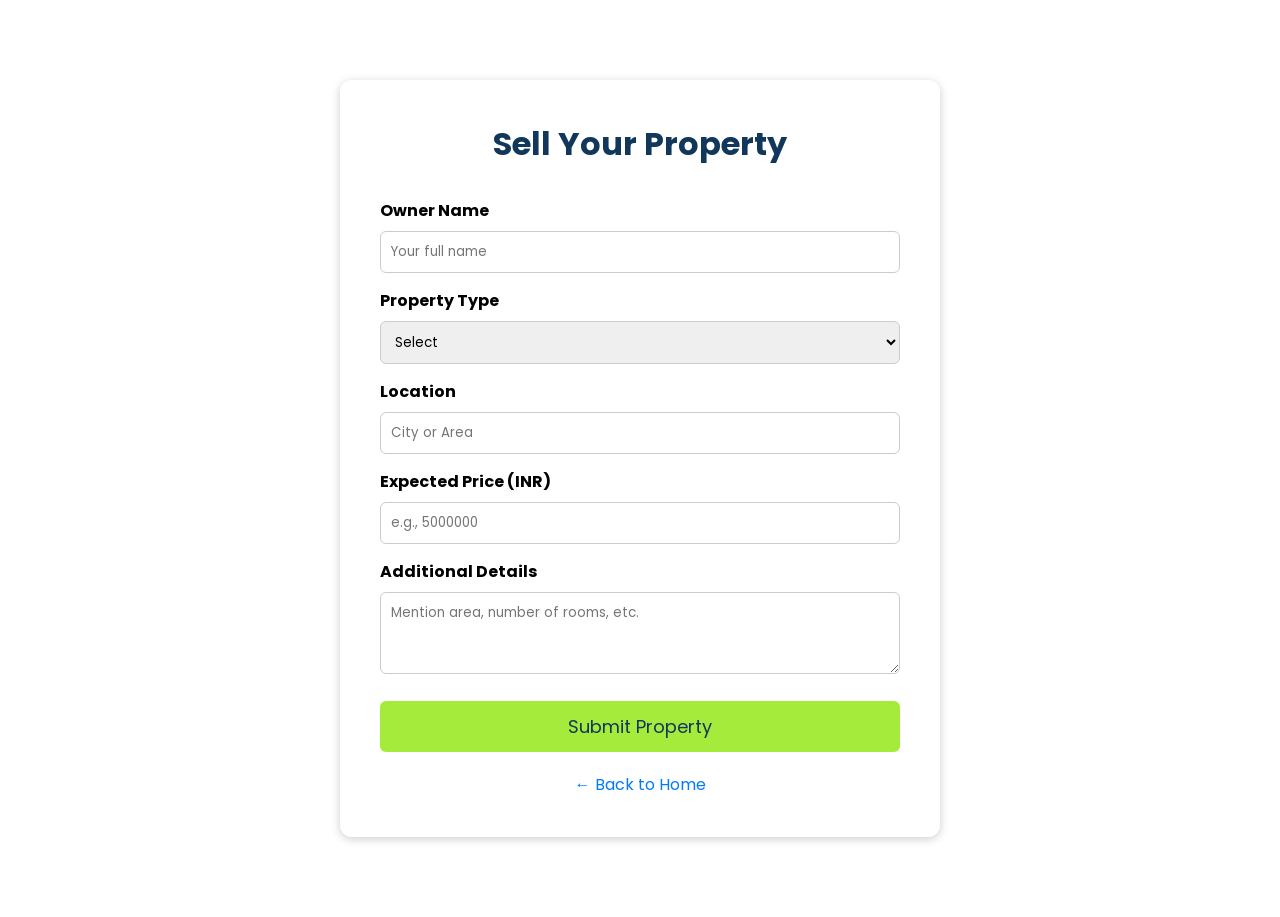
<file: sell.html>
<!DOCTYPE html>
<html lang="en">
<head>
  <meta charset="UTF-8" />
  <meta name="viewport" content="width=device-width, initial-scale=1.0"/>
  <title>Sell Your Property</title>
  <link rel="stylesheet" href="properties.css">
</head>
<body>

  <div class="container">
    <h1>Sell Your Property</h1>

    <form>
      <label for="owner">Owner Name</label>
      <input type="text" id="owner" name="owner" placeholder="Your full name" required>

      <label for="property-type">Property Type</label>
      <select id="property-type" name="property-type" required>
        <option value="">Select</option>
        <option>Apartment</option>
        <option>Plot</option>
        <option>Independent House</option>
      </select>

      <label for="location">Location</label>
      <input type="text" id="location" name="location" placeholder="City or Area" required>

      <label for="price">Expected Price (INR)</label>
      <input type="number" id="price" name="price" placeholder="e.g., 5000000" required>

      <label for="details">Additional Details</label>
      <textarea id="details" name="details" rows="3" placeholder="Mention area, number of rooms, etc."></textarea>

      <button type="submit">Submit Property</button>
    </form>

    <div class="back-link">
      <p><a href="index.html">← Back to Home</a></p>
    </div>
  </div>
<script type="text/javascript">
  var Tawk_API = Tawk_API || {}, Tawk_LoadStart = new Date();
  (function () {
    var s1 = document.createElement("script"), s0 = document.getElementsByTagName("script")[0];
    s1.async = true;
    s1.src = 'https://embed.tawk.to/686771c6f389bf19111c3afd/1iva18sc2';
    s1.charset = 'UTF-8';
    s1.setAttribute('crossorigin', '*');
    s0.parentNode.insertBefore(s1, s0);
  })();
</script>
</body>
</html>
</file>
<file: properties.css>
@import url('https://fonts.googleapis.com/css2?family=Poppins:ital,wght@0,100;0,200;0,300;0,400;0,500;0,600;0,700;0,800;0,900;1,100;1,200;1,300;1,400;1,500;1,600;1,700;1,800;1,900&display=swap');
*{
    text-decoration: none;
    list-style: none;
    margin: 0;
    padding: 0;
    font-family: "Poppins", sans-serif;
    box-sizing: border-box;
}
.navbar {
      background-color: #11375b;
      padding: 10px 20px;
      display: flex;
      align-items: center;
      flex-wrap: wrap;
      gap: 25%;
    }

    .navbar .logo img {
      height: 70px;
    }

    .search-container {
      display: flex;
      gap: 1rem;
      flex-wrap: wrap;
    }

    .search-container select,
    .search-container button {
      padding: 0.6rem 1rem;
      font-size: 1rem;
      border: none;
      border-radius: 5px;
    }

    .search-container select {
      background-color: white;
      color: #333;
      width: 200px;
    }

    .search-container button {
      background-color: #A4EB3C;
      color: #11375b;
      width: 200px;
      cursor: pointer;
      transition: background-color 0.3s ease;
    }

    .search-container button:hover {
      background-color: #8cd333;
    }
    @media (max-width: 900px) {
      .navbar {
        flex-direction: column;
        align-items: flex-start;
      }

      .search-container {
        width: 100%;
        flex-direction: column;
      }

      .search-container select,
      .search-container button {
        width: 100%;
      }
    }
.buy-container1{
  display:flex;
  padding: 30px;

}
  .image-container {
    width: 350px; /* set width as needed */
    height:400px;
    margin: 8px auto;
    font-family: Arial, sans-serif;
     box-shadow: 0 4px 16px rgba(0,0,0,0.2);
     border-top-right-radius: 60px;
    border-bottom-left-radius: 60px; 
    
    
  }

  .card {
    position: relative;
    border-top-right-radius: 60px;
    border-bottom-left-radius: 60px; /* optional rounded corners */
    overflow: hidden;
    box-shadow: 0 4px 16px rgba(9, 8, 8, 0.2); /* shadow effect */
    cursor: pointer;
    transition: 0.3s smooth;
  
  }
.card:hover{
  transform: scale(1.1) ;
}
  .card img {
    width: 350px;
    height:400px;
    display: block;
    border-radius: 12px; /* match container rounded corners */
    border-top-left-radius: 0px;
    border-bottom-right-radius: 0px;
    
  }

  /* Optional: style for text overlay */
  .info {
    position: absolute;
    bottom: 10px;
    left: 15px;
    right: 15px;
    color: white;
    background-color: rgba(0, 0, 0, 0.4);
    padding: 8px;
    border-radius: 8px;
  }

  .info h2 {
    margin: 0 0 5px 0;
  }

  .bt1:hover{
    transform:scale(1.1);
  }

  .button {
    display: inline-block;
    padding: 8px 16px;
    background-color: #177bb9;
    color: white;
    border-radius: 6px;
    text-decoration: none;
    font-weight: bold;
    margin-top: 8px;
  }

  .button:hover {
    background-color: #0068a8;
  }
    .container {
      max-width: 600px;
      background: rgba(255, 255, 255, 0.95);
      padding: 40px;
      margin: 80px auto;
      border-radius: 12px;
      box-shadow: 0 2px 10px rgba(0,0,0,0.2);
    }

    h1 {
      text-align: center;
      color: #11375b;
      margin-bottom: 30px;
    }

    label {
      display: block;
      margin-top: 15px;
      font-weight: bold;
    }

    input, textarea, select {
      width: 100%;
      padding: 10px;
      margin-top: 8px;
      border: 1px solid #ccc;
      border-radius: 6px;
      box-sizing: border-box;
    }

    button {
      margin-top: 20px;
      background-color: #a4eb3c;
      color:#11375b;
      padding: 12px;
      width: 100%;
      border: none;
      border-radius: 6px;
      font-size: 18px;
      cursor: pointer;
    }

    button:hover {
      background-color:  #b4ed5e;
    }

    .back-link {
      text-align: center;
      margin-top: 20px;
    }

    .back-link a {
      color: #007bff;
      text-decoration: none;
    }

    .back-link a:hover {
      text-decoration: underline;
    }

    .card-info {
    padding: 15px 20px;
    display: flex;
    flex-direction: column;
    gap: 10px; /* adds spacing between h1, p, and a */
}

.card-info .sub-heading {
    font-size: 20px;
    color: #a4eb3c;
}

.card-info p {
    font-size: 18px;
    color: #11375b;
    margin: 0;
}

.card-info a {
    font-size: 18px;
    color: rgb(78, 196, 220);
    text-decoration: none;
    transition: all 0.2s ease;
}

.card-info a:hover {
    text-decoration: underline;
    color: #45b2c4;
}
/* === Custom Modal Styles === */
.modal {
  display: none;
  position: fixed;
  z-index: 9999;
  left: 0;
  top: 0;
  width: 100vw;
  height: 100vh;
  background-color: rgba(0, 0, 0, 0.6);
  justify-content: center;
  align-items: center;
}

.modal-content {
  background: #11375b;
  color: #ffffff;
  padding: 30px 40px;
  border-radius: 12px;
  text-align: center;
  max-width: 400px;
  width: 90%;
  font-family: 'Poppins', sans-serif;
  box-shadow: 0 0 25px rgba(0, 0, 0, 0.4);
  position: relative;
  animation: scaleUp 0.3s ease-in-out;
}

.modal-content p {
  font-size: 1.1rem;
  font-weight: 500;
}

.close-btn {
  position: absolute;
  top: 12px;
  right: 16px;
  font-size: 20px;
  color: #a4eb3c;
  cursor: pointer;
  transition: color 0.3s ease;
}

.close-btn:hover {
  color: #ffffff;
}

@keyframes scaleUp {
  from {
    transform: scale(0.85);
    opacity: 0;
  }
  to {
    transform: scale(1);
    opacity: 1;
  }
}
.back-button-container {
  display: flex;
  justify-content: center;
  margin: 40px 0;
}

.bt1 {
  width: 200px;
  border-radius: 10px;
  background-color: #11375b;
  color: white;
  font-size: 16px;
  padding: 10px 20px;
  cursor: pointer;
  border: none;
  transition: transform 0.2s ease, background-color 0.3s ease;
}

.bt1:hover {
  transform: scale(1.1);
  background-color: #145d96;
}
.logo {
  display: flex;
  align-items: center;
  gap: 10px;
}

.brand-title {
  font-size: 24px;
  font-weight: 600;
  color: white;
  font-family: 'Poppins', sans-serif;
}
</file>
